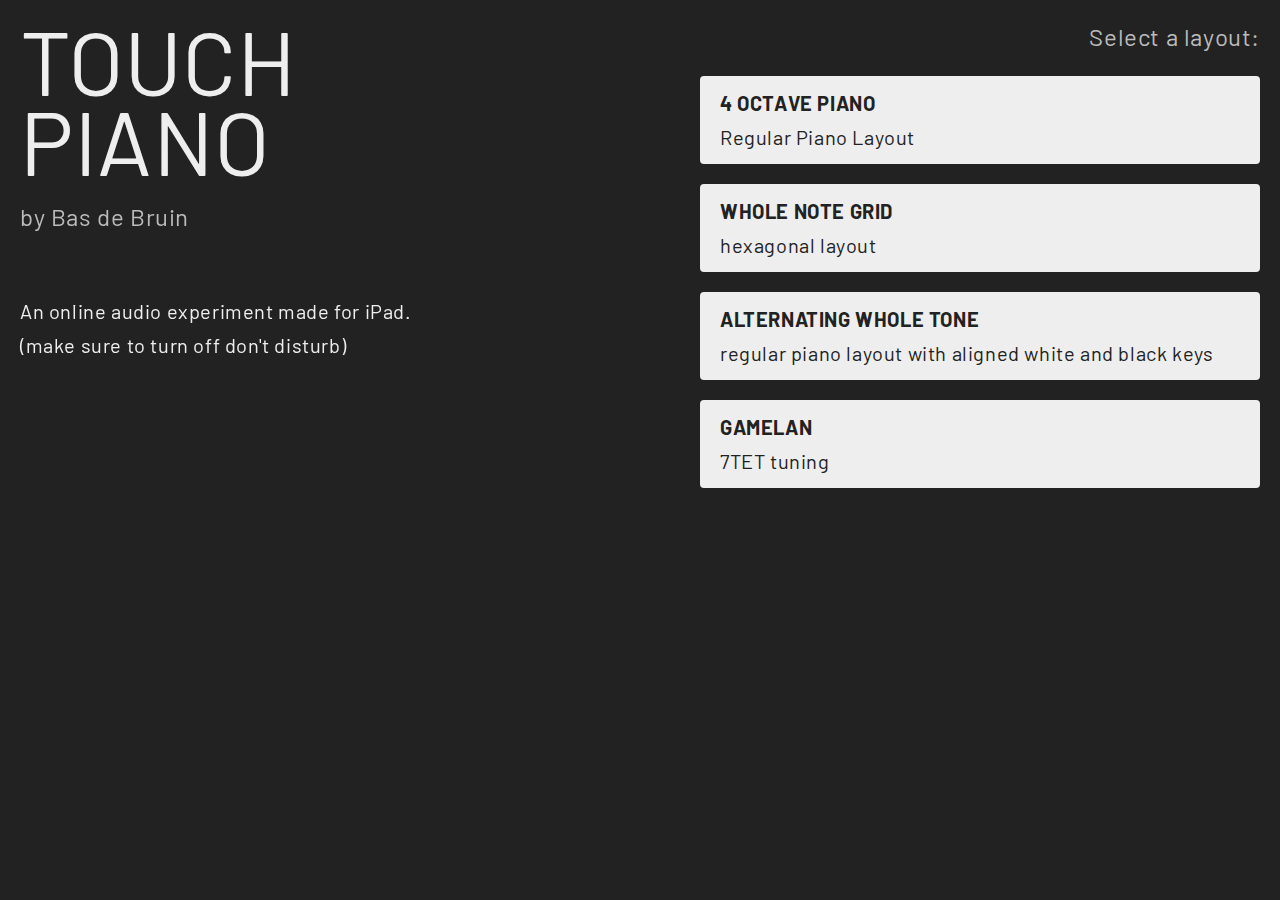
<file: index.html>
<!DOCTYPE html>
<html>

<head>
    <meta charset="UTF-8">
    <meta name="viewport" content="width=device-width,initial-scale=1">
    <link rel="stylesheet" type="text/css" href="assets/style.css">

    <link href="https://fonts.googleapis.com/css2?family=Barlow:wght@400;600&display=swap" rel="stylesheet">

    <title>Touch Piano</title>
</head>

<body>
    <section id="left">
        <h1>Touch<br>Piano</h1>
        <h2>by Bas de Bruin</h2>

        <p>An online audio experiment made for iPad.<br>
        (make sure to turn off don't disturb)</p>
    </section>
    
    <section id="right">
        <h2>Select a layout:</h2>
        <ul>
            <a href="play.html?piano">
                <h3>4 octave piano</h3>
                <p>Regular Piano Layout</p>
            </a>
            <a href="play.html?wholestep">
                <h3>Whole Note Grid</h3>
                <p>hexagonal layout</p>
            </a>
            <a href="play.html?alternate">
                <h3>Alternating Whole Tone</h3>
                <p>regular piano layout with aligned white and black keys</p>
            </a>
            <a href="play.html?7-tet">
                <h3>Gamelan</h3>
                <p>7TET tuning</p>
            </a>
        </ul>
    </section>
</body>

</html>
</file>
<file: assets/style.css>
body, html {
  overflow-x: hidden;
  margin: 0;
  padding: 0;
}

:root {
  font-size: 20px;
}

body {
  font-family: 'Barlow', -apple-system, BlinkMacSystemFont, Roboto, 'Helvetica Neue', sans-serif;
  font-size: 1rem;
  letter-spacing: 0.03em;
  line-height: 1.7em;
  background: #222;
  color: #eee;
}

body * {
  font-weight: normal;
}

body * {
  box-sizing: border-box;
}

.container, #left, #right {
  width: 100%;
  max-width: 500px;
  margin: 0;
  padding: 1rem;
}

#left a {
  display: inline-block;
  background: rgba(250, 250, 250, 0.1);
  color: #eee;
  border-radius: 4px;
  text-transform: uppercase;
  padding: 0.5rem 1rem;
  margin: 1rem 0;
  width: auto;
  transition: all .2s;
}

#left a * {
  margin: 0;
}

#left a:hover, #left a:active {
  opacity: 0.9;
  transform: scale(1.02);
}

@media (min-width: 750px) {
  #left {
    position: fixed;
    width: 50%;
    max-width: 50%;
    left: 0;
    top: 0;
    margin: 0;
  }
}

@media (min-width: 750px) {
  #right {
    margin-left: 50%;
    width: 50%;
    max-width: 50%;
  }
  #right h2 {
    text-align: right;
    margin-bottom: 1.1rem;
    margin-top: 0;
  }
}

h1, h2, h3 {
  font-weight: 700;
  font-weight: normal;
}

h1 {
  text-transform: uppercase;
  font-size: 4.5rem;
  font-weight: normal;
  margin: 0;
  line-height: 4rem;
}

h2 {
  font-size: 1.2rem;
  margin-bottom: 3rem;
  color: #bbb;
}

h3 {
  font-size: 1rem;
  font-weight: 700;
  text-transform: uppercase;
  margin-top: 2rem;
}

a {
  color: #eee;
  text-decoration: none;
  display: block;
  font-weight: bold;
  width: 100%;
}

ul a {
  display: block;
  background: #eee;
  color: #222;
  border-radius: 4px;
  padding: 0.5rem 1rem;
  margin: 1rem 0;
  transition: all .2s;
}

ul a * {
  margin: 0;
}

ul a:hover, ul a:active {
  opacity: 0.9;
  transform: scale(1.02);
}

.canvas-body {
  margin: 0;
  padding: 0;
  overflow: hidden;
  touch-action: none;
}

canvas {
  position: fixed;
  top: 0;
  left: 0;
  touch-action: none;
}

#back-arrow {
  position: fixed;
  left: 0.9rem;
  top: 0.7rem;
  background: #eee;
  color: #222;
  text-decoration: none;
  font-size: 1rem;
  z-index: 999;
  padding: 0.1rem 0.5rem 0.5rem 0.5rem;
  width: 2rem;
  height: 2rem;
  border-radius: 100%;
  pointer-events: all;
  transition: all .2s;
}

#back-arrow:hover {
  opacity: 0.9;
  transform: scale(1.05);
}
</file>
